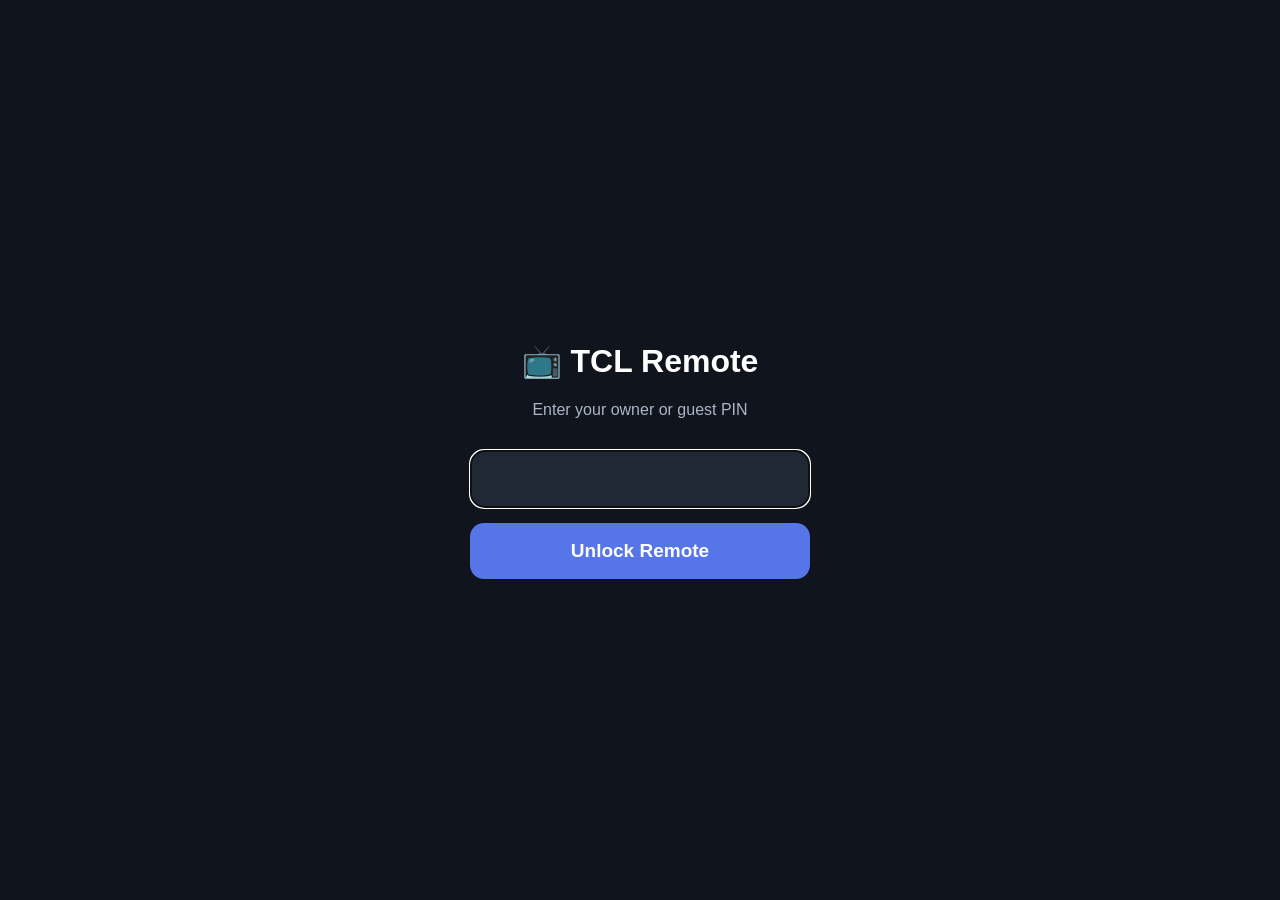
<file: templates/login.html>
<!doctype html>
<html lang="en">
<head>
<meta charset="utf-8">
<meta name="viewport" content="width=device-width,initial-scale=1">
<meta name="theme-color" content="#10141d">
<title>TCL Remote — Login</title>
<style>
body{margin:0;background:#10141d;color:white;
font-family:-apple-system,BlinkMacSystemFont,Arial,sans-serif;
display:grid;place-items:center;min-height:100dvh}
main{width:min(85%,340px);text-align:center}
input,button{box-sizing:border-box;width:100%;padding:17px;
font-size:19px;border-radius:14px;margin-top:15px}
input{background:#202836;border:1px solid #526078;
color:white;text-align:center}
button{background:#5575e9;color:white;border:0;font-weight:700}
p{color:#aab6c8}
</style>
</head>
<body>
<main>
<h1>📺 TCL Remote</h1>
<p>Enter your owner or guest PIN</p>
<form action="/login" method="post">
<input name="pin" type="password" inputmode="numeric"
autocomplete="off" maxlength="6" required autofocus>
<button>Unlock Remote</button>
</form>
</main>
</body>
</html>
</file>
